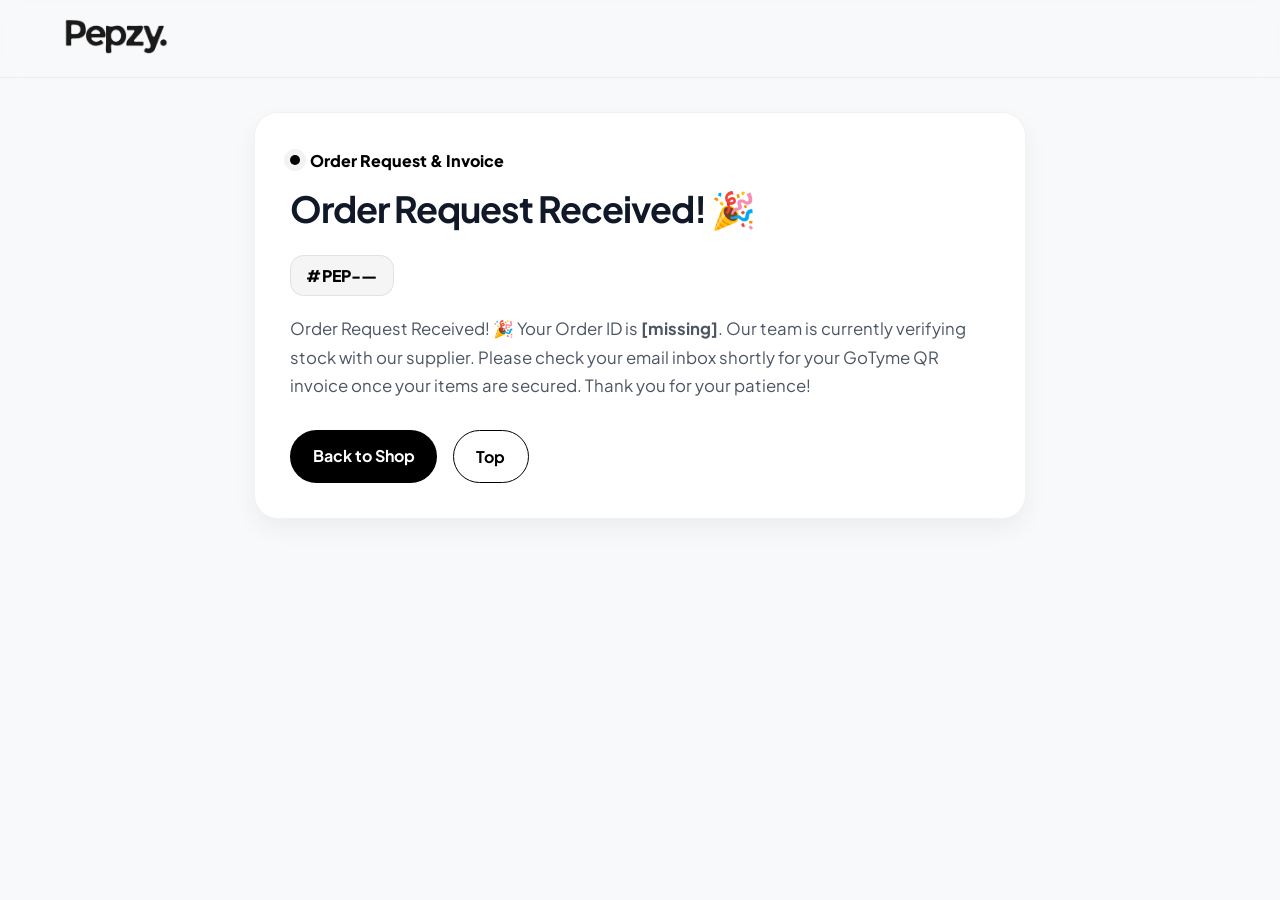
<file: OneDrive/Desktop/Pepzy Website/thank-you.html>
<!DOCTYPE html>
<html lang="en">
<head>
  <meta charset="UTF-8" />
  <meta name="viewport" content="width=device-width, initial-scale=1.0" />
  <title>Pepzy. | Order Request Received</title>
  <link rel="icon" type="image/png" href="assets/pepzy_favicon.png">
  <link href="https://fonts.googleapis.com/css2?family=Plus+Jakarta+Sans:wght@300;400;500;600;700&display=swap" rel="stylesheet">
  <link rel="stylesheet" href="assets/thank-you.css">
</head>
<body>
  <nav>
    <a href="index.html" class="logo">
      <img src="assets/pepzy_logo.png" alt="Pepzy Logo">
    </a>
  </nav>

  <div class="wrap">
    <div class="card">
      <div class="badge"><span class="dot"></span>Order Request & Invoice</div>
      <h1 id="successTitle">Order Request Received! 🎉</h1>

      <div class="order-id" id="orderIdBox">#PEP-—</div>

      <p id="successCopy">
        Our team is currently verifying stock with our supplier. Please check your email inbox shortly for your GoTyme QR invoice once your items are secured. Thank you for your patience!
      </p>

      <div class="actions">
        <a class="btn" href="index.html">Back to Shop</a>
        <a class="btn btn-outline" href="#" onclick="window.scrollTo(0,0); return false;">Top</a>
      </div>
    </div>
  </div>

  <script src="assets/thank-you.js" defer></script>
</body>
</html>
</file>
<file: OneDrive/Desktop/Pepzy Website/assets/thank-you.css>
:root {
  --bg-color: #f8f9fa;
  --text-dark: #111827;
  --text-light: #4b5563;
  --accent: #000000;
  --accent-hover: #374151;
  --glass-bg: rgba(255, 255, 255, 0.7);
  --glass-border: rgba(255, 255, 255, 0.8);
  --glass-shadow: 0 12px 40px 0 rgba(0, 0, 0, 0.04);
}

* {
  margin: 0;
  padding: 0;
  box-sizing: border-box;
  font-family: 'Plus Jakarta Sans', sans-serif;
  scroll-behavior: smooth;
}

body {
  background: var(--bg-color);
  color: var(--text-dark);
  overflow-x: hidden;
  position: relative;
  min-height: 100vh;
}

nav {
  position: fixed;
  top: 0;
  width: 100%;
  padding: 1.2rem 5%;
  display: flex;
  justify-content: flex-start;
  align-items: center;
  gap: 1rem;
  z-index: 10;
  border-bottom: 1px solid rgba(0, 0, 0, 0.05);
  background: rgba(248,249,250,0.75);
  backdrop-filter: blur(10px);
  -webkit-backdrop-filter: blur(10px);
}

.logo img { height: 35px; width: auto; object-fit: contain; }

.wrap {
  max-width: 900px;
  margin: 0 auto;
  padding: 7rem 5% 5rem;
}

.card {
  background: white;
  border-radius: 24px;
  padding: 2.2rem;
  box-shadow: 0 10px 25px rgba(0,0,0,0.05);
  border: 1px solid rgba(0,0,0,0.05);
}

.badge {
  display: inline-flex;
  align-items: center;
  gap: 0.6rem;
  font-weight: 800;
  color: var(--accent);
  margin-bottom: 1rem;
}

.badge .dot {
  width: 10px;
  height: 10px;
  border-radius: 50%;
  background: var(--accent);
  box-shadow: 0 0 0 6px rgba(0,0,0,0.05);
}

h1 {
  font-size: 2.25rem;
  letter-spacing: -1px;
  margin-bottom: 1rem;
  line-height: 1.2;
}

p {
  color: var(--text-light);
  line-height: 1.7;
  font-size: 1.05rem;
}

.order-id {
  display: inline-block;
  margin: 0.6rem 0 1.2rem;
  padding: 0.55rem 0.95rem;
  background: rgba(0,0,0,0.04);
  border: 1px solid rgba(0,0,0,0.08);
  border-radius: 14px;
  font-weight: 900;
  letter-spacing: 0.2px;
  color: #000;
}

.actions {
  margin-top: 1.8rem;
  display: flex;
  gap: 1rem;
  flex-wrap: wrap;
}

.btn {
  display: inline-block;
  padding: 0.95rem 1.4rem;
  background: var(--accent);
  color: white;
  text-decoration: none;
  border-radius: 30px;
  font-weight: 700;
  transition: all 0.3s cubic-bezier(0.16, 1, 0.3, 1);
}

.btn:hover { background: var(--accent-hover); transform: translateY(-2px); }

.btn-outline {
  background: transparent;
  border: 1px solid var(--accent);
  color: var(--accent);
}

.btn-outline:hover {
  background: var(--accent);
  color: #fff;
}

@media (max-width: 520px) {
  h1 { font-size: 1.8rem; }
  .card { padding: 1.6rem; }
}
</file>
